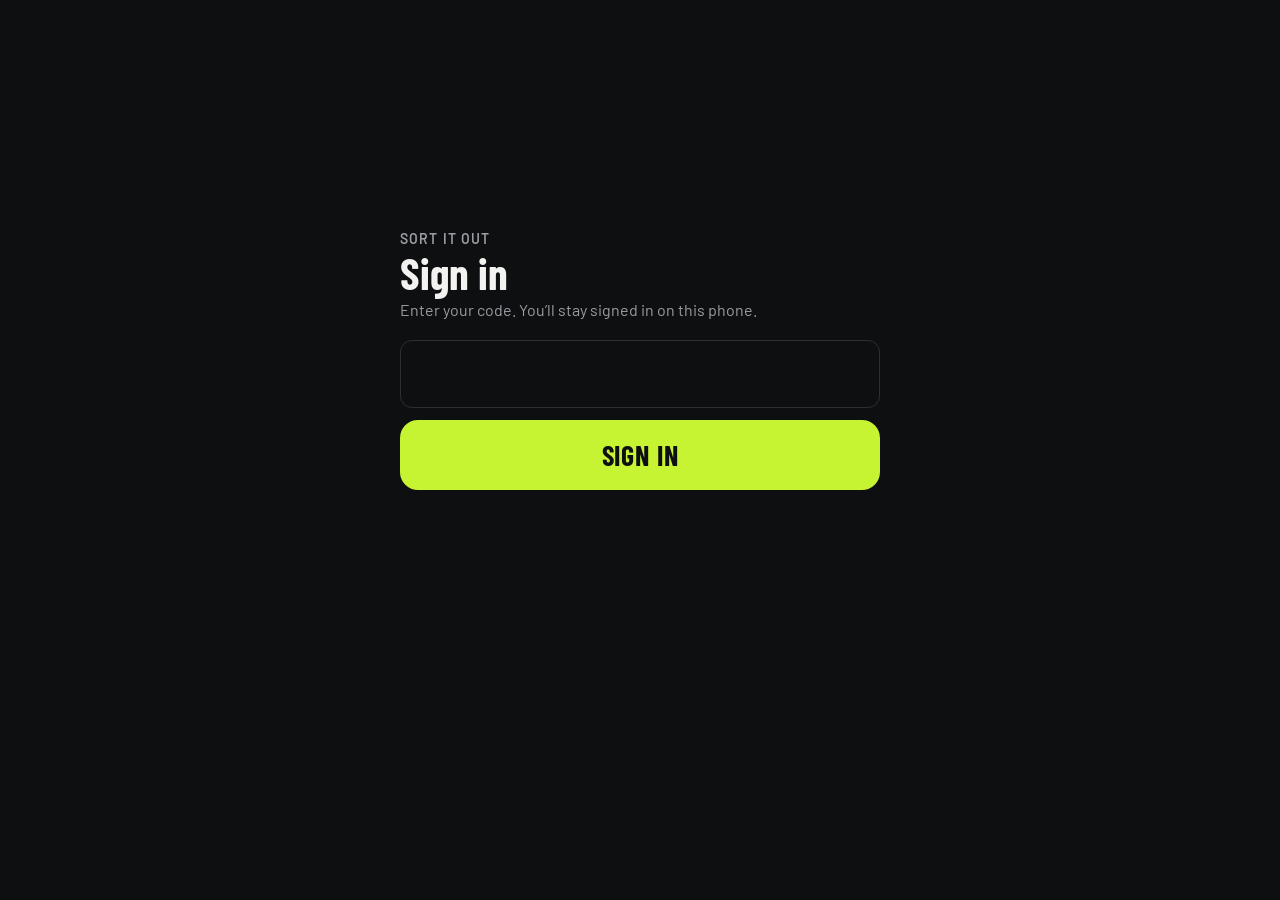
<file: index.html>
<!doctype html>
<html lang="en">
<head>
  <meta charset="utf-8">
  <meta name="viewport" content="width=device-width, initial-scale=1, viewport-fit=cover">
  <title>Sort It Out</title>
  <meta name="description" content="Simple hypertrophy and running tracker. Data stays on your phone.">
  <meta name="theme-color" content="#0E0F11">
  <meta name="apple-mobile-web-app-capable" content="yes">
  <meta name="mobile-web-app-capable" content="yes">
  <meta name="apple-mobile-web-app-status-bar-style" content="black-translucent">
  <meta name="apple-mobile-web-app-title" content="Sort It Out">
  <link rel="manifest" href="manifest.webmanifest">
  <link rel="icon" href="icons/icon-192.png" type="image/png">
  <link rel="apple-touch-icon" href="icons/apple-touch-icon.png">
  <link rel="preconnect" href="https://fonts.googleapis.com">
  <link rel="preconnect" href="https://fonts.gstatic.com" crossorigin>
  <link href="https://fonts.googleapis.com/css2?family=Barlow:wght@400;500;600&family=Barlow+Condensed:wght@600;700&display=swap" rel="stylesheet">
  <link rel="stylesheet" href="styles.css">
</head>
<body>
  <main id="app"></main>
  <div id="sheet"></div>
  <noscript><p style="padding:20px">This app needs JavaScript turned on.</p></noscript>
  <script type="module" src="js/app.js"></script>
</body>
</html>
</file>
<file: styles.css>
:root {
  --bg: #0E0F11;
  --card: #1A1C20;
  --card2: #16181B;
  --line: #2C2F35;
  --line2: #23262B;
  --text: #F2F2F0;
  --text2: #C9CBD0;
  --muted: #9A9DA3;
  --dim: #6E7178;
  --lift: #C6F432;
  --lift-bg: #2A3312;
  --run: #6CBCFF;
  --run-bg: #12283A;
  --miss: #FF8A3D;
  --cond: 'Barlow Condensed', 'Arial Narrow', sans-serif;
  color-scheme: dark;
}

* { box-sizing: border-box; }
[hidden] { display: none !important; }

html, body {
  margin: 0;
  background: var(--bg);
  color: var(--text);
  font-family: 'Barlow', system-ui, sans-serif;
  -webkit-tap-highlight-color: transparent;
  -webkit-text-size-adjust: 100%;
  /* Nothing should ever scroll sideways; clip stops stray overflow without breaking fixed/sticky bits */
  overflow-x: hidden;
  overflow-x: clip;
}

button, input, select { font: inherit; color: inherit; }
button { cursor: pointer; touch-action: manipulation; }
a { color: var(--lift); }

#app {
  max-width: 520px;
  margin: 0 auto;
  min-height: 100dvh;
  display: flex;
  flex-direction: column;
  gap: 18px;
  padding: calc(env(safe-area-inset-top) + 28px) 20px calc(env(safe-area-inset-bottom) + 104px);
}
#app.full { padding-bottom: calc(env(safe-area-inset-bottom) + 24px); }

h1 { margin: 0; font-family: var(--cond); font-size: 44px; line-height: 1; font-weight: 700; }
h2 { margin: 0; font-family: var(--cond); font-size: 30px; line-height: 1.05; font-weight: 700; }
.cond { font-family: var(--cond); font-weight: 700; }
.eyebrow { font-size: 14px; font-weight: 600; color: var(--muted); letter-spacing: .08em; text-transform: uppercase; }
.sub { font-size: 16px; color: var(--muted); line-height: 1.4; }
.small { font-size: 14px; color: var(--muted); line-height: 1.4; }
.muted { color: var(--muted); }
.lift { color: var(--lift); }
.runc { color: var(--run); }
.missc { color: var(--miss); }
.center { text-align: center; }
.grow { flex-grow: 1; }
.stack { display: flex; flex-direction: column; gap: 8px; }
.stack4 { display: flex; flex-direction: column; gap: 4px; }
.hrow { display: flex; align-items: center; gap: 12px; }
.spread { display: flex; justify-content: space-between; align-items: baseline; gap: 12px; }
.grid2 { display: grid; grid-template-columns: repeat(2, minmax(0, 1fr)); gap: 10px; }
.grid3 { display: grid; grid-template-columns: repeat(3, minmax(0, 1fr)); gap: 10px; }
.grid4 { display: grid; grid-template-columns: repeat(4, minmax(0, 1fr)); gap: 8px; }

/* ---------- rows & cards ---------- */
.row {
  display: flex; align-items: center; justify-content: space-between; gap: 12px;
  width: 100%; text-align: left; border: none; color: var(--text);
  background: var(--card); border-radius: 14px; padding: 14px 16px; min-height: 56px;
  text-decoration: none;
}
.row.today { box-shadow: inset 0 0 0 2px var(--lift); }
/* Long per-set targets drop to their own line instead of squashing the exercise name */
.row.exrow { flex-wrap: wrap; row-gap: 4px; }
.row.exrow > div:first-child { flex: 1 1 140px; min-width: 0; }
.row.exrow .big { margin-left: auto; }
.row.dashed { background: transparent; border: 1px dashed #3A3E45; color: var(--muted); }
.row .name { font-size: 18px; font-weight: 600; }
.row .meta { font-size: 14px; color: var(--muted); margin-top: 2px; }
.row .meta.lift { color: var(--lift); }
.row .meta.missc { color: var(--miss); }
.row .big { font-family: var(--cond); font-size: 24px; font-weight: 700; white-space: nowrap; }
.unit { font-size: 15px; color: var(--muted); font-family: 'Barlow', sans-serif; font-weight: 500; }
.card { background: var(--card); border-radius: 18px; padding: 16px; display: flex; flex-direction: column; gap: 12px; }
.card.done { gap: 8px; }
.line-item {
  display: flex; justify-content: space-between; align-items: center; gap: 12px;
  padding: 12px 2px; border-bottom: 1px solid var(--line2); min-height: 48px;
  background: none; border-left: 0; border-right: 0; border-top: 0; width: 100%; text-align: left; color: var(--text);
}
.line-item:last-child { border-bottom: 0; }
.tags { display: flex; flex-wrap: wrap; gap: 6px; flex-grow: 1; }
.tag { border-radius: 8px; padding: 5px 10px; font-size: 15px; font-weight: 600; }
.tag.lift { background: var(--lift-bg); color: var(--lift); }
.tag.run { background: var(--run-bg); color: var(--run); }
.tag { display: inline-flex; align-items: center; gap: 5px; }
.tag.todo { background: transparent; box-shadow: inset 0 0 0 1.5px currentColor; }
.tag.missed { background: transparent; color: var(--miss); box-shadow: inset 0 0 0 1.5px #5A3420; font-weight: 500; }
.dayname { width: 40px; flex-shrink: 0; font-family: var(--cond); font-size: 20px; font-weight: 700; color: var(--muted); }

.chg { display: inline-flex; gap: 12px; }

/* ---------- supersets: joined rows with a lime edge ---------- */
.row.ss { box-shadow: inset 4px 0 0 var(--lift); }
.row.ss:not(.ss-last) { border-bottom-left-radius: 0; border-bottom-right-radius: 0; margin-bottom: -6px; }
.row.ss:not(.ss-first) { border-top-left-radius: 0; border-top-right-radius: 0; border-top: 1px solid var(--line2); }
.sslabel { display: block; font-size: 12px; font-weight: 600; color: var(--lift); letter-spacing: .06em; text-transform: uppercase; margin-top: 2px; }

/* ---------- accordion ---------- */
.acc { background: var(--card); border-radius: 18px; overflow: hidden; }
.acc-head {
  display: flex; align-items: center; justify-content: space-between; gap: 12px;
  width: 100%; min-height: 72px; padding: 14px 18px; border: none; background: none; color: var(--text); text-align: left;
}
.acc-title { font-family: var(--cond); font-size: 26px; font-weight: 700; }
.acc-chev { color: var(--muted); display: flex; transition: transform .2s ease; }
.acc-head[aria-expanded="true"] .acc-chev { transform: rotate(90deg); }
.acc-body { padding: 0 16px 10px; border-top: 1px solid var(--line2); }
.acc-body .empty { margin: 12px 0; }

/* ---------- drag to reorder ---------- */
[data-sortable] > [data-idx] { transition: transform .15s ease; }
[data-sortable] > .dragging { transition: none; position: relative; z-index: 5; box-shadow: 0 10px 28px rgba(0, 0, 0, .6); background: #23262B; }
/* Live workout list: each exercise can link to the next with a button on the boundary */
.queue { gap: 16px; }
.qitem { position: relative; }
.qitem .row { min-height: 60px; }
.queue .row.ss:not(.ss-last) { margin-bottom: -16px; }
.queue .row.ss:not(.ss-first) { border-top: 0; }
.linker {
  position: absolute; left: 50%; bottom: -8px; transform: translate(-50%, 50%); z-index: 3;
  display: inline-flex; align-items: center; gap: 5px; height: 30px; padding: 0 12px; border-radius: 15px;
  border: 1px solid var(--line); background: var(--card); color: var(--muted); font-size: 13px; font-weight: 600;
}
.queue .row.ss:not(.ss-last) + .linker { bottom: -16px; }
.linker.on { width: 34px; padding: 0; justify-content: center; border-color: var(--lift); background: var(--lift-bg); color: var(--lift); }
.is-dragging .linker { visibility: hidden; }
[data-sortable] > .dragging > .row { background: #23262B; }
[data-sortable] > .droptarget { box-shadow: inset 0 0 0 2px var(--run); }
.handle {
  display: flex; align-items: center; justify-content: center; flex-shrink: 0;
  width: 44px; height: 44px; margin: -10px -8px; color: var(--dim);
  touch-action: none; cursor: grab;
}
.dragging .handle { color: var(--text); cursor: grabbing; }

/* ---------- buttons ---------- */
.btn {
  display: flex; align-items: center; justify-content: center; gap: 10px;
  width: 100%; height: 52px; border: none; border-radius: 14px;
  font-size: 17px; font-weight: 600; text-decoration: none;
}
.btn-primary {
  background: var(--lift); color: var(--bg); height: 70px; border-radius: 18px;
  font-family: var(--cond); font-size: 28px; font-weight: 700; text-transform: uppercase; letter-spacing: .03em;
}
.btn-run { background: var(--run); color: var(--bg); height: 64px; border-radius: 18px; font-family: var(--cond); font-size: 26px; font-weight: 700; text-transform: uppercase; }
.btn-ghost { background: transparent; border: 1px solid var(--line); color: var(--text2); }
.btn-danger { background: transparent; border: 1px solid #4A2A1C; color: var(--miss); }
.btn-small { height: 44px; font-size: 15px; }
.btn-delete { background: var(--miss); color: var(--bg); font-weight: 700; }
.delbtn { background: transparent; color: var(--muted); margin: -8px -8px -8px 0; }
.iconbtn:disabled { opacity: .35; }
.iconbtn {
  width: 44px; height: 44px; flex-shrink: 0; border: none; border-radius: 12px;
  background: var(--card); color: var(--text2); display: flex; align-items: center; justify-content: center;
}
.linkbtn.skipbtn { align-self: center; color: var(--muted); font-weight: 500; }
.backtoday {
  display: inline-flex; align-items: center; gap: 4px; align-self: flex-start; min-height: 44px; margin: -8px 0 -6px -6px;
  padding: 0 14px 0 6px; border: none; border-radius: 12px; background: var(--card); color: var(--lift); font-size: 15px; font-weight: 600;
}
.linkbtn { display: inline-flex; align-items: center; gap: 2px; background: none; border: none; color: var(--lift); font-size: 15px; font-weight: 600; padding: 10px 0; }

/* Buttons share the row by label length, so "Threshold" gets more room than "Long". */
.seg { display: flex; gap: 6px; background: var(--card); border-radius: 14px; padding: 5px; }
.seg button { flex: 1 1 auto; height: 46px; min-width: 0; padding: 0 8px; border: none; border-radius: 10px; background: transparent; color: var(--text2); font-size: 16px; font-weight: 600; white-space: nowrap; overflow: hidden; text-overflow: ellipsis; }
.seg:has(> :nth-child(4)) button { font-size: 15px; padding: 0 6px; } /* 4+ options, e.g. None/Threshold/Long/Easy */
.sheet .seg { background: var(--bg); }
.seg button[aria-pressed="true"] { background: var(--text); color: var(--bg); }
.seg.run button[aria-pressed="true"] { background: var(--run); }
.chips { display: grid; grid-template-columns: repeat(5, minmax(0, 1fr)); gap: 6px; }
.chips button { height: 48px; border: 1px solid var(--line); border-radius: 12px; background: var(--card); color: var(--text2); font-family: var(--cond); font-size: 22px; font-weight: 700; }
.chips button[aria-pressed="true"] { background: var(--lift); border-color: var(--lift); color: var(--bg); }

/* ---------- forms ---------- */
.field { display: flex; flex-direction: column; gap: 6px; font-size: 14px; color: var(--muted); }
.input {
  height: 52px; width: 100%; border: 1px solid var(--line); border-radius: 12px;
  background: var(--bg); color: var(--text); padding: 0 14px; font-size: 18px;
}
.input:focus { outline: 2px solid var(--lift); outline-offset: -1px; }
.input.num { text-align: center; font-family: var(--cond); font-size: 24px; font-weight: 700; padding: 0 4px; }
.card .input { background: var(--bg); }
.input.num::placeholder { letter-spacing: 0; font-family: 'Barlow', sans-serif; font-size: 17px; font-weight: 500; color: var(--dim); }
select.input { appearance: none; -webkit-appearance: none; }
/* iOS Safari gives date inputs a fixed minimum width that ignores width:100%,
   which pushed the Run page wider than the screen and let it slide sideways. */
input[type="date"].input { -webkit-appearance: none; appearance: none; min-width: 0; max-width: 100%; display: block; line-height: 50px; }
input[type="date"].input::-webkit-date-and-time-value { text-align: left; margin: 0; }
.bigfield { display: flex; flex-direction: column; gap: 6px; background: var(--card); border-radius: 18px; padding: 14px 16px; font-size: 13px; font-weight: 600; color: var(--muted); letter-spacing: .06em; text-transform: uppercase; }
.bigfield input { border: none; background: transparent; color: var(--text); padding: 0; width: 100%; font-family: var(--cond); font-size: 46px; font-weight: 700; letter-spacing: 0; }
.bigfield input:focus { outline: none; }
.bigfield:focus-within { box-shadow: inset 0 0 0 2px var(--run); }
.bigfield.pace { background: var(--run-bg); color: var(--run); }
.toggle { display: flex; align-items: center; justify-content: space-between; gap: 12px; min-height: 56px; font-size: 17px; font-weight: 500; border-bottom: 1px solid var(--line2); }
.toggle:last-child { border-bottom: 0; }
.toggle input { width: 26px; height: 26px; accent-color: var(--lift); flex-shrink: 0; }
.addform { background: var(--card2); border: 1px solid var(--line); border-radius: 18px; padding: 16px; display: flex; flex-direction: column; gap: 12px; }

/* ---------- active set ---------- */
.setbars { display: flex; gap: 8px; }
.setbars span { flex-grow: 1; height: 8px; border-radius: 4px; background: var(--line); }
.setbars .hit { background: var(--lift); }
.setbars .missed { background: var(--miss); }
.setbars .now { background: var(--text); }
.setcard {
  flex-grow: 1; min-height: 300px; background: var(--card); border-radius: 24px;
  display: flex; flex-direction: column; align-items: center; justify-content: center; gap: 8px; padding: 24px;
}
.setnum { display: flex; align-items: baseline; gap: 14px; font-family: var(--cond); font-weight: 700; }
.setnum .n { font-size: 112px; line-height: 1; }
.setnum .x { font-size: 40px; color: var(--muted); }
.setlabels { display: grid; grid-template-columns: 1fr 1fr; width: 100%; max-width: 280px; text-align: center; font-size: 16px; color: var(--muted); }
/* One row under the set card: Different (pencil) · last week · last set · Done (tick) */
.actrow { display: grid; grid-template-columns: 60px minmax(0, 1fr) minmax(0, 1fr) minmax(76px, 1.1fr); gap: 8px; }
.actrow button { height: 76px; border-radius: 18px; display: flex; align-items: center; justify-content: center; }
.act-diff { border: 2px solid var(--line); background: transparent; color: var(--text); }
.act-quick { flex-direction: column; gap: 3px; border: 1px solid var(--line); background: var(--card); color: var(--muted); padding: 0 4px; }
.act-quick b { font-family: var(--cond); font-size: 20px; font-weight: 700; color: var(--text); white-space: nowrap; }
.act-quick:disabled { opacity: .4; }
.act-done { border: none; background: var(--lift); color: var(--bg); }
/* Short phones (e.g. iPhone SE): smaller set card so everything fits without scrolling */
@media (max-height: 780px) {
  #app.full { gap: 12px; padding-top: calc(env(safe-area-inset-top) + 14px); }
  #app.full h1 { font-size: 38px; }
  .setcard { min-height: 150px; padding: 12px; gap: 4px; }
  .setnum .n { font-size: 76px; }
  .actrow button { height: 68px; }
}
@media (max-width: 350px) {
  .actrow { grid-template-columns: 52px minmax(0, 1fr) minmax(0, 1fr) 68px; gap: 6px; }
  .act-quick b { font-size: 17px; }
}

/* minmax(0, …) lets the columns shrink below the inputs' natural width on narrow phones */
/* kg gets more room than reps ("52.5" vs "12") */
.setedit { display: grid; grid-template-columns: 14px minmax(0, 0.85fr) minmax(0, 1.15fr) 36px; gap: 6px; align-items: center; }
.setedit .iconbtn { width: 36px; }
.mini { display: flex; align-items: center; justify-content: space-between; gap: 2px; min-width: 0; background: var(--bg); border-radius: 12px; padding: 3px; }
.mini button { flex: 0 0 32px; width: 32px; height: 44px; border: none; border-radius: 10px; background: #23262B; color: var(--text); font-size: 22px; }
.mini input { flex: 1 1 0; width: 0; min-width: 0; text-align: center; border: none; background: transparent; color: var(--text); padding: 0; font-family: var(--cond); font-size: 23px; font-weight: 700; }
@media (max-width: 345px) {
  .mini button { flex-basis: 28px; width: 28px; }
  .mini input { font-size: 20px; }
}

.stepper { display: flex; align-items: center; justify-content: space-between; background: var(--bg); border-radius: 18px; padding: 8px; }
.stepper button { width: 72px; height: 72px; border: none; border-radius: 14px; background: #23262B; color: var(--text); font-size: 36px; }
.stepper .val {
  flex: 1 1 0; width: 0; min-width: 0; text-align: center; border: none; background: transparent; color: var(--text);
  font-family: var(--cond); font-size: 60px; font-weight: 700; line-height: 1; padding: 0;
}
.stepper .val.lift { color: var(--lift); }
.stepper .val.missc { color: var(--miss); }
.stepper .val:focus, .mini input:focus { outline: 2px solid var(--lift); border-radius: 10px; }

/* ---------- nav ---------- */
.nav {
  position: fixed; left: 0; right: 0; bottom: 0; z-index: 10;
  background: rgba(14, 15, 17, .96); border-top: 1px solid var(--line2);
  padding: 8px 8px calc(env(safe-area-inset-bottom) + 10px);
}
.nav-inner { max-width: 520px; margin: 0 auto; display: grid; grid-template-columns: repeat(4, minmax(0, 1fr)); }
.nav a { display: flex; flex-direction: column; align-items: center; gap: 4px; min-height: 48px; color: var(--muted); text-decoration: none; font-size: 13px; font-weight: 500; }
.nav a[aria-current="page"] { color: var(--lift); font-weight: 600; }
.nav a.runtab[aria-current="page"] { color: var(--run); }

/* ---------- sheet & toast ---------- */
.backdrop { position: fixed; inset: 0; background: rgba(0, 0, 0, .65); z-index: 20; }
.sheet {
  position: fixed; left: 0; right: 0; bottom: 0; z-index: 21; max-height: 92dvh; overflow-y: auto; overflow-x: hidden;
  max-width: 520px; margin: 0 auto; background: var(--card); border-radius: 28px 28px 0 0;
  padding: 14px 20px calc(env(safe-area-inset-bottom) + 24px); display: flex; flex-direction: column; gap: 18px;
}
.sheet .input, .sheet .stepper { background: var(--bg); }
.sheet .row { background: var(--bg); }
/* Buttons that stay pinned to the bottom of a long sheet while it scrolls */
.sheetbar {
  position: sticky; bottom: calc(-1 * (env(safe-area-inset-bottom) + 24px)); z-index: 2;
  margin: 0 -20px calc(-1 * (env(safe-area-inset-bottom) + 24px)); padding: 12px 20px calc(env(safe-area-inset-bottom) + 24px);
  background: var(--card); border-top: 1px solid var(--line2);
}
/* A native select styled like the inputs, with a down chevron */
.selectwrap { position: relative; display: block; }
.selectwrap select { padding-right: 44px; font-size: 17px; font-weight: 600; background: var(--bg); }
.selchev { position: absolute; right: 14px; top: 50%; transform: translateY(-50%) rotate(90deg); color: var(--muted); display: flex; pointer-events: none; }
.sr { position: absolute; width: 1px; height: 1px; overflow: hidden; clip: rect(0 0 0 0); white-space: nowrap; }
.grab { width: 44px; height: 5px; border-radius: 3px; background: #3A3E45; align-self: center; }
.toast {
  position: fixed; left: 50%; top: calc(env(safe-area-inset-top) + 14px); transform: translateX(-50%);
  background: var(--text); color: var(--bg); padding: 12px 18px; border-radius: 12px; font-weight: 600; z-index: 30;
  max-width: calc(100% - 40px);
}

/* ---------- charts ---------- */
.chart { width: 100%; height: auto; display: block; }
.tbl { display: grid; grid-template-columns: 1fr auto auto; column-gap: 16px; align-items: center; }
.tbl > * { padding: 11px 2px; border-top: 1px solid var(--line2); }
.tbl .th { font-size: 12px; font-weight: 600; color: var(--muted); letter-spacing: .08em; text-transform: uppercase; border-top: 0; padding-top: 0; }
.progress { height: 8px; border-radius: 4px; background: var(--line); overflow: hidden; }
.progress span { display: block; height: 100%; background: var(--lift); border-radius: 4px; }
.empty { border: 1px dashed #3A3E45; border-radius: 16px; padding: 20px; text-align: center; color: var(--muted); line-height: 1.5; }
</file>
